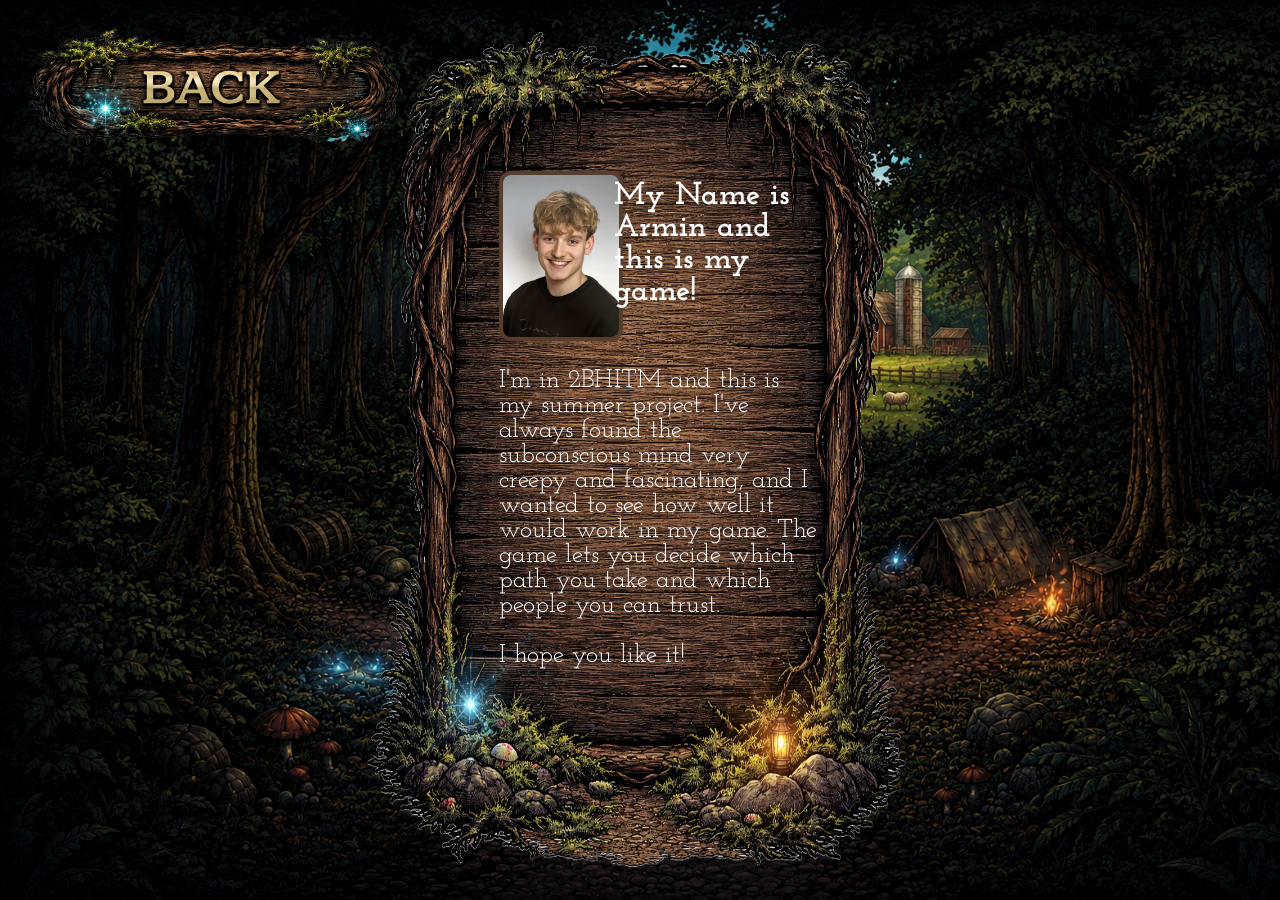
<file: project/credits/credits.html>
<!DOCTYPE html>
<html lang="en">

<head>
    <meta charset="UTF-8">
    <meta name="viewport" content="width=device-width, initial-scale=1.0">
    <title>Credits</title>
    <link rel="stylesheet" href="style.css">
</head>

<body>
    <img src="../img/Schild-hoch.png" alt="Schild Hoch" class="info">
    <img src="../img/ich.png" alt="Ich" class="ich">
    <div id="info-name">
        <h2>My Name is Armin and this is my game!</h2>
    </div>
    <div id="info-me">
        <p>I'm in 2BHITM and this is my summer project. I've always found the subconscious mind very
            creepy and fascinating, and I wanted to see how well it would work in my game. The game lets you decide
            which path you take and which people you can trust.</p>
        <p>I hope you like it!</p>
    </div>
    <a href="../index.html">
        <img src="../img/back.png" alt="Back Button" class="back">
    </a>
</body>

</html>
</file>
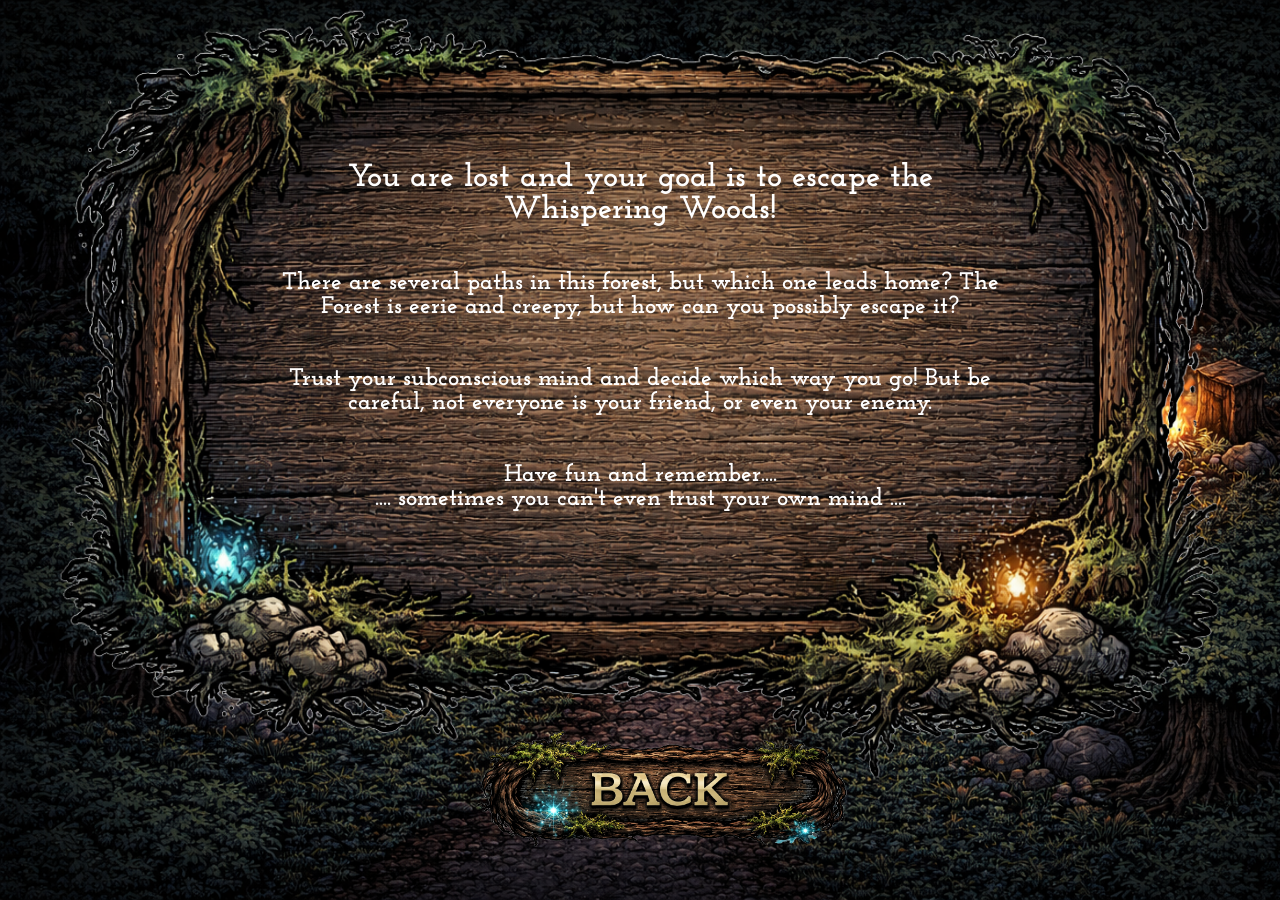
<file: project/how-to-play/how-to-play.html>
<!DOCTYPE html>
<html lang="en">

<head>
    <meta charset="UTF-8">
    <meta name="viewport" content="width=device-width, initial-scale=1.0">
    <link rel="stylesheet" href="style.css">
    <title>How to Play</title>
</head>

<body>

    <img src="../img/Schild.png" alt="" class="info">

    <div id="info">
        <h1>You are lost and your goal is to escape the<br>Whispering Woods!</h1>
        <p>There are several paths in this forest, but which one leads home? The Forest is eerie and creepy, but how can you possibly escape it?</p>
        <p>Trust your subconscious mind and decide which way you go! But be careful, not everyone is your friend, or even your enemy.</p>
        <p>Have fun and remember....<br>.... sometimes you can't even trust your own mind ....</p>
    </div>

    <a id="back-link" href="../index.html">
        <img src="../img/back.png" alt="Back Button" class="back">
    </a>

</body>

</html>
</file>
<file: project/credits/style.css>
body {
    font-family: 'Arial', sans-serif;
    margin: 0;
    padding: 0;
    background-image: url('../img/credits-bg.png');
    background-attachment: fixed;
    background-size: cover;
    overflow: hidden;
}

@font-face {
    font-family: Josefin;
    src: url(../font/JosefinSlab-Regular.ttf);
}

@font-face {
    font-family: Josefin-Bold;
    src: url(../font/JosefinSlab-Bold.ttf);
}

.info {
    position: fixed;
    top: -5vh;
    left: 27vw;
    width: 45vw;
    height: 125vh;
    animation: slideUp 1s ease-out;
}

@keyframes slideUp {
    from {
        transform: translateY(300vh);
        opacity: 0;
    }

    to {
        transform: translateY(0);
        opacity: 1;
    }
}

.ich {
    position: absolute;
    top: 19vh;
    left: 39vw;
    height: 18vh;
    animation: slideUp 1s ease-out;
    border: 4px solid #563d2d;
    border-radius: 12px;
}

#info-name {
    position: absolute;
    top: 17vh;
    right: 37vw;
    height: 18vh;
    width: 15vw;
    z-index: 100;
    animation: slideUp 1s ease-out;
}

h2 {
    color: white;
    font-size: 2em;
    font-family: Josefin-Bold;
}

p {
    color: white;
    font-size: 1.6em;
    font-family: Josefin;
}

#info-me {
    position: absolute;
    top: 38vh;
    right: 36vw;
    height: 34vh;
    width: 25vw;
    z-index: 100;
    animation: slideUp 1s ease-out;
}

@keyframes slideUp {
    from {
        transform: translateY(300vh);
        opacity: 0;
    }

    to {
        transform: translateY(0);
        opacity: 1;
    }
}

.back {
    position: fixed;
    top: -5vh;
    left: -2vw;
    height: 35vh;
    opacity: 0;
    animation: slideIn 1s ease-out 0.4s forwards;
}

@keyframes slideIn {
    from {
        transform: translateX(-100vw);
        opacity: 0;
    }
    to {
        transform: translateX(0);
        opacity: 1;
    }
}
</file>
<file: project/how-to-play/style.css>
body {
    font-family: 'Arial', sans-serif;
    margin: 0;
    padding: 0;
    background-image: url('../img/Map3.png');
    background-attachment: fixed;
    background-size: cover;
    overflow: hidden;
}

@font-face {
    font-family: Josefin;
    src: url(../font/JosefinSlab-Regular.ttf);
}

@font-face {
    font-family: Josefin-Bold;
    src: url(../font/JosefinSlab-Bold.ttf);
}

.info {
    position: fixed;
    top: -11vh;
    left: -5vw;
    width: 110vw;
    height: 120vh;
    animation: slideUp 1s ease-out;
}

#info {
    position: relative;
    top: 5vh;
    left: 20vw;
    height: 65vh;
    width: 60vw;
    color: white;
    font-size: 2.5em;
    text-align: center;
    display: flex;
    flex-direction: column;
    justify-content: center;
    animation: slideUp 1s ease-out;
}

@keyframes slideUp {
    from {
        transform: translateY(300vh);
        opacity: 0;
    }

    to {
        transform: translateY(0);
        opacity: 1;
    }
}

h1 {
    font-size: 0.8em;
    font-family: Josefin-Bold;
}

p {
    font-size: 0.6em;
    font-family: Josefin-Bold;
}

.back {
    position: fixed;
    bottom: -8vh;
    left: 33vw;
    height: 35vh;
    opacity: 0;
    animation: slideIn 1s ease-out 0.4s forwards;
    transform: rotate(-30deg);
}

@keyframes slideIn {
    from {
        transform: translateX(-100vw);
        opacity: 0;
    }

    to {
        transform: translateX(0);
        opacity: 1;
    }
}

.back:hover {
    transform: scale(1.05);
    transition: transform 0.3s ease;
}
</file>
